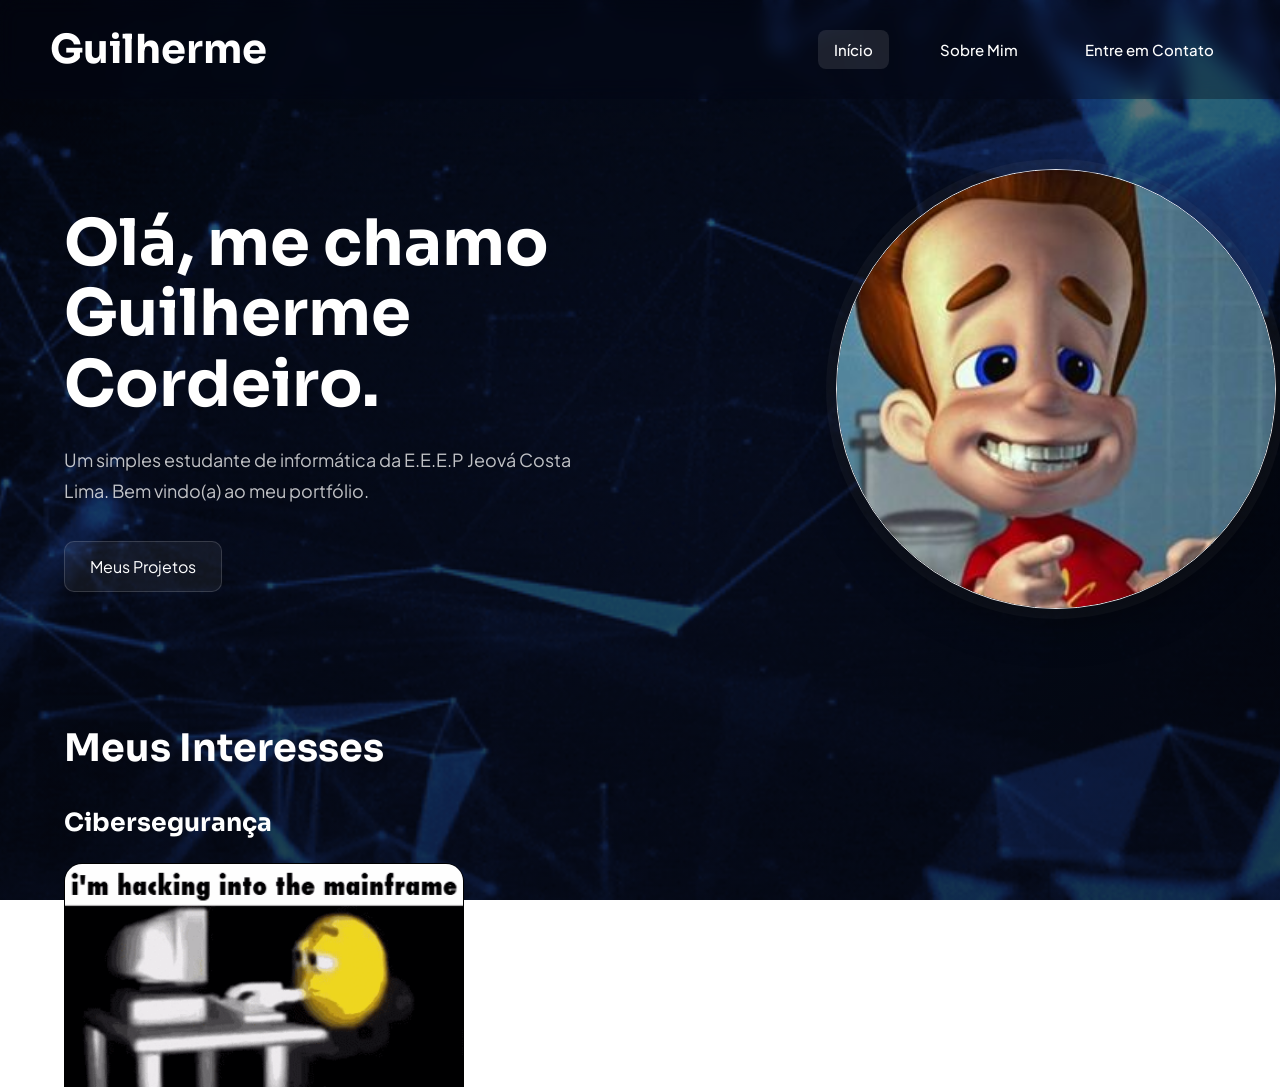
<file: index.html>
<!DOCTYPE html>
<html lang="pt-BR">

<head>
    <meta charset="UTF-8">
    <meta http-equiv="refresh" content="0; url=pages/home/">
    <title>Portfólio</title>
</head>

<body>
</body>

</html>
</file>
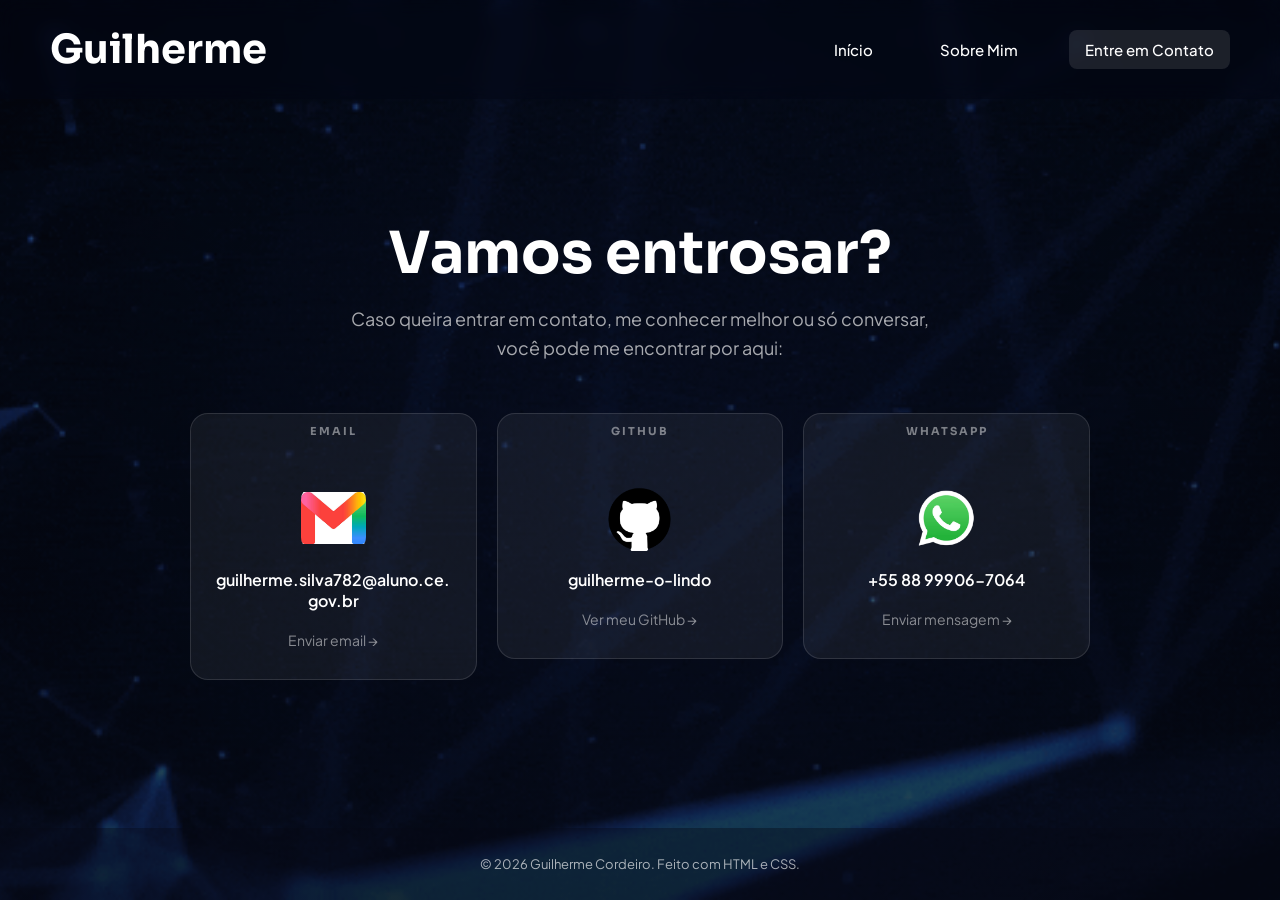
<file: pages/contato/index.html>
<!DOCTYPE html>
<html lang="pt-BR">

<head>
    <meta charset="UTF-8">
    <meta name="viewport" content="width=device-width, initial-scale=1.0">

    <link rel="stylesheet" href="../../css/main.css">
    <link rel="stylesheet" href="../../css/pages/contato.css">
    <link rel="shortcut icon" href="../../src/imgs/Favicon.ico" type="image/x-icon">

    <title>Meu Contato</title>
</head>

<body>
    <header class="nav_bar">
        <span>
            Guilherme
        </span>
        <nav>
            <a href="../home/index.html">Início</a>
            <a href="../sobre/index.html">Sobre Mim</a>
            <a href="../contato/index.html" class="ativado">Entre em Contato</a>
        </nav>
    </header>

    <main>
        <section>
            <h2>Vamos entrosar?</h2>

            <p class="subtitulo">
                Caso queira entrar em contato, me conhecer melhor ou só conversar,
                você pode me encontrar por aqui:
            </p>
        </section>

        <section aria-label="Formas de contato">

            <address class="contatos">

                <article class="contato">
                    <h2>EMAIL</h2>

                    <a href="mailto:guilherme.silva782@aluno.ce.gov.br">
                        <img src="../../src/imgs/Logos/LogoGmail.jpg" alt="Gmail">

                        <span class="contato-info">
                            guilherme.silva782@aluno.ce.gov.br
                        </span>

                        <span class="contato-acao">
                            Enviar email →
                        </span>
                    </a>
                </article>


                <article class="contato">
                    <h2>GITHUB</h2>

                    <a href="https://github.com/guilherme-o-lindo" target="_blank" rel="noopener noreferrer">

                        <img src="../../src/imgs/Logos/LogoGitHub.png" alt="GitHub">

                        <span class="contato-info">
                            guilherme-o-lindo
                        </span>

                        <span class="contato-acao">
                            Ver meu GitHub →
                        </span>
                    </a>
                </article>


                <article class="contato">
                    <h2>WHATSAPP</h2>

                    <a href="https://wa.me/5588999067064" target="_blank" rel="noopener noreferrer">

                        <img src="../../src/imgs/Logos/LogoWhatsApp.png" alt="WhatsApp">

                        <span class="contato-info">
                            +55 88 99906-7064
                        </span>

                        <span class="contato-acao">
                            Enviar mensagem →
                        </span>
                    </a>
                </article>

            </address>

        </section>

    </main>

    <footer>
        <p>© 2026 Guilherme Cordeiro. Feito com HTML e CSS.</p>
    </footer>

</body>

</html>
</file>
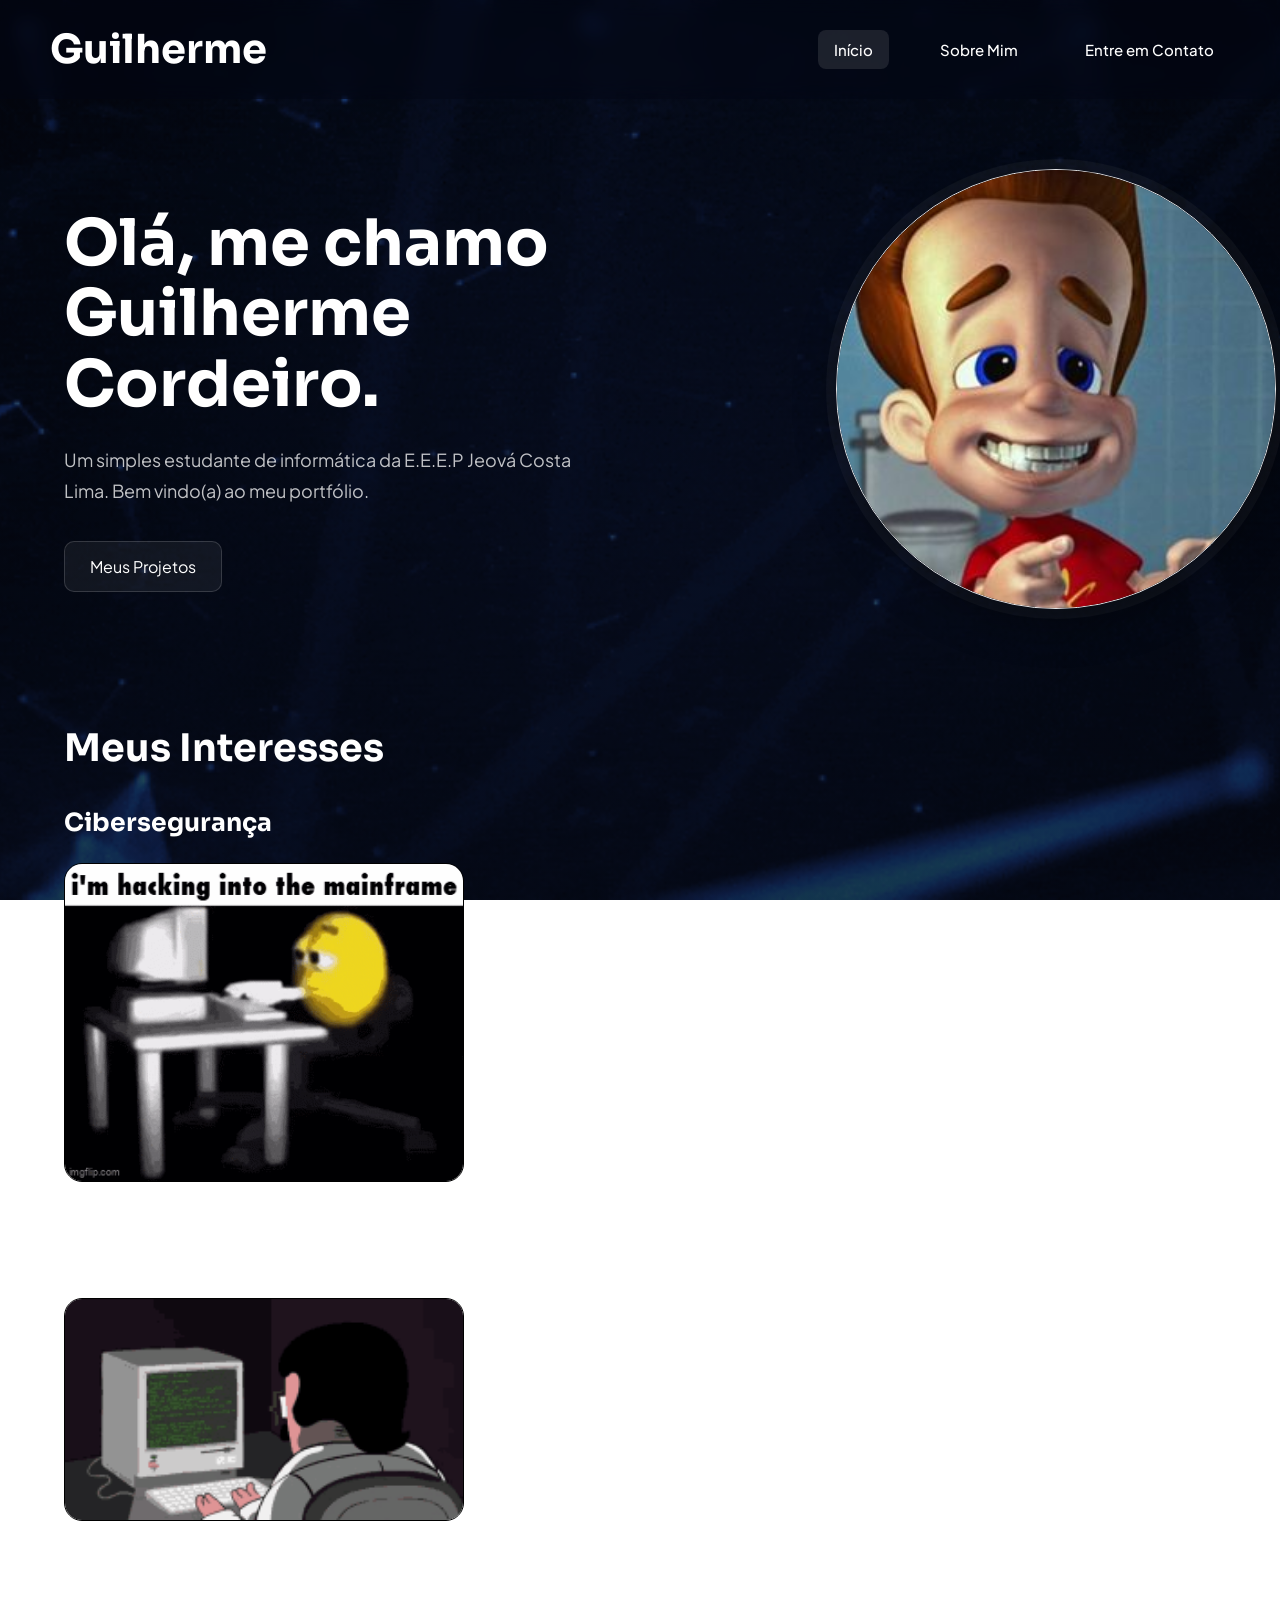
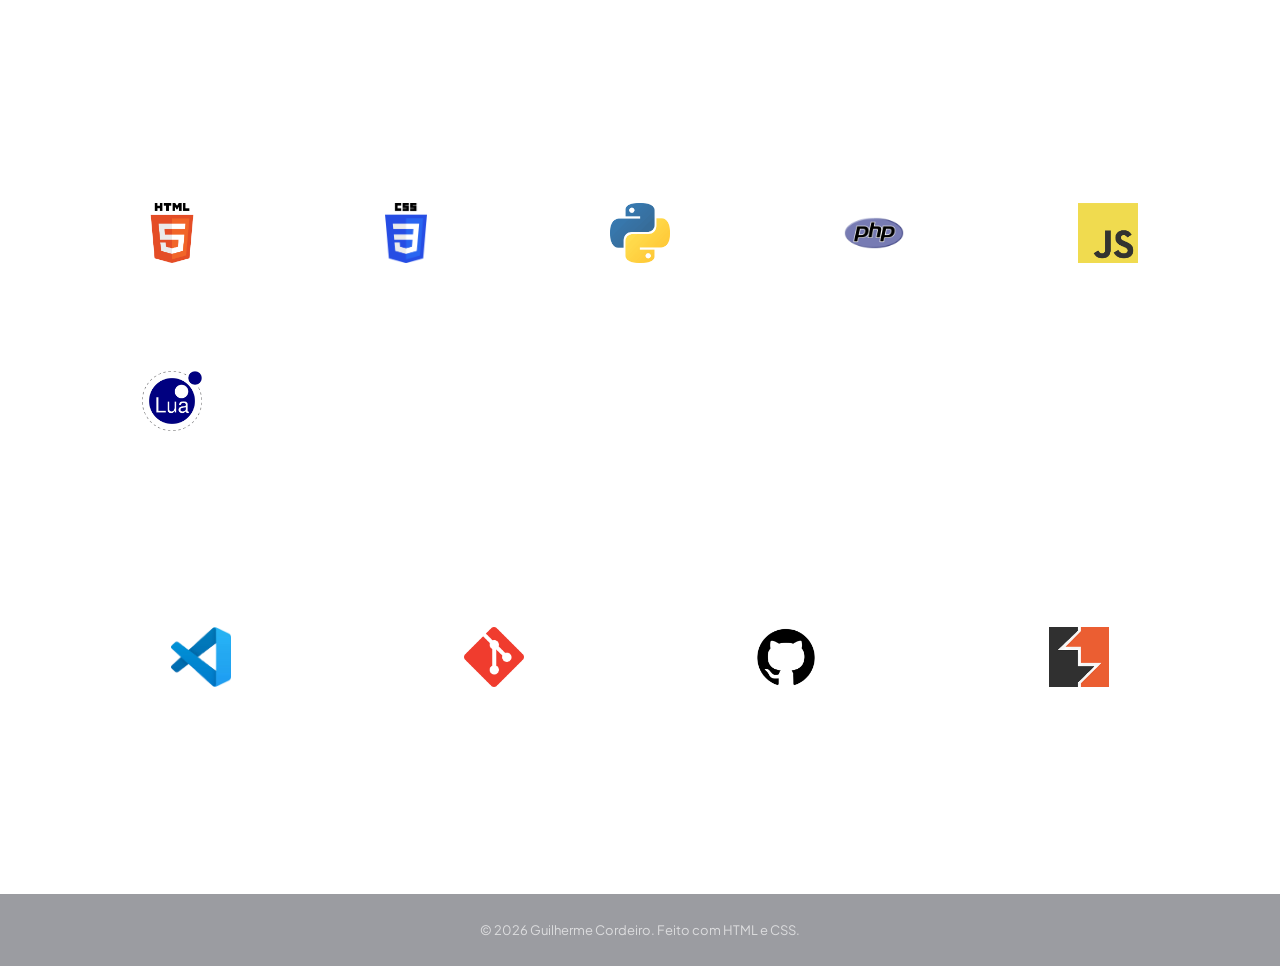
<file: pages/home/index.html>
<!DOCTYPE html>
<html lang="pt-BR">

<head>
    <meta charset="UTF-8">
    <meta name="viewport" content="width=device-width, initial-scale=1.0">

    <link rel="stylesheet" href="../../css/main.css">
    <link rel="stylesheet" href="../../css/pages/home.css">
    <link rel="shortcut icon" href="../../src/imgs/Favicon.ico" type="image/x-icon">

    <title>Início</title>
</head>

<body>
    <header class="nav_bar">
        <span>
            Guilherme
        </span>
        <nav>
            <a href="../home/index.html" class="ativado">Início</a>
            <a href="../sobre/index.html">Sobre Mim</a>
            <a href="../contato/index.html">Entre em Contato</a>
        </nav>
    </header>

    <main>
        <section class="informacoes">
            <section class="apresentacao">
                <img src="../../src/imgs/Avatar1.jpg" alt="" id="avatar">
                <h2>Olá, me chamo Guilherme Cordeiro.</h2>
                <p>Um simples estudante de informática da E.E.E.P Jeová Costa Lima. Bem vindo(a) ao meu portfólio.</p>
                <nav class="projetos">
                    <a href="https://github.com/guilherme-o-lindo?tab=repositories" target="_blank">Meus Projetos</a>
                </nav>
            </section>

            <section class="interesses">
                <h2>Meus Interesses</h2>

                <article>
                    <h3>Cibersegurança</h3>
                    <img src="../../src/gifs/Cibersegurança.gif" alt="">
                </article>

                <article>
                    <h3>Desenvolvedor de Software / DevSecOps</h3>
                    <img src="../../src/gifs/DesenvolvedorSoftware.gif" alt="">
                </article>
            </section>

            <section class="tecnologias">
                <h2>Tecnologias</h2>

                <article>
                    <h3>Linguagens de Programação</h3>
                    <ul class="lista_tecnologias">
                        <li>
                            <a href="https://developer.mozilla.org/pt-BR/docs/Web/HTML" target="_blank">
                                <span>HTML</span>
                                <img src="../../src/imgs/Logos/LogoHTML.png" alt="html logo">
                                <div class="tooltip">
                                    HTML (abreviação para a expressão inglesa HyperText Markup Language, que significa:
                                    "Linguagem
                                    de Marcação de Hipertexto") é uma linguagem de marcação utilizada na construção de
                                    páginas
                                    na
                                    Web.
                                </div>
                            </a>
                        </li>
                        <li>
                            <a href="https://developer.mozilla.org/pt-BR/docs/Web/CSS" target="_blank">
                                <span>CSS</span>
                                <img src="../../src/imgs/Logos/LogoCSS.png" alt="css logo">
                                <div class="tooltip">
                                    Folhas de Estilo em Cascata (CSS) é uma linguagem de folhas de estilo usada para
                                    especificar
                                    a
                                    apresentação e o estilo de um documento escrito em uma linguagem de marcação , como
                                    HTML. O
                                    CSS
                                    é uma tecnologia fundamental
                                    da World Wide Web, juntamente com HTML e JavaScript.
                                </div>
                            </a>
                        </li>
                        <li>
                            <a href="https://docs.python.org/pt-br/3/" target="_blank">
                                <span>Python</span>
                                <img src="../../src/imgs/Logos/LogoPython.png" alt="python logo">
                                <div class="tooltip">
                                    Python é uma linguagem de programação de alto nível e de propósito geral que
                                    enfatiza a
                                    legibilidade do código, a simplicidade e a facilidade de escrita com o uso de
                                    indentação
                                    significativa, uma extensa biblioteca padrão e coleta de lixo.
                                </div>
                            </a>
                        </li>
                        <li>
                            <a href="https://www.php.net/docs.php" target="_blank">
                                <span>PHP</span>
                                <img src="../../src/imgs/Logos/LogoPHP.png" alt="php logo">
                                <div class="tooltip">
                                    PHP (um acrônimo recursivo para "PHP: Hypertext Preprocessor", originalmente
                                    Personal Home
                                    Page)
                                    é uma linguagem interpretada livre, usada originalmente apenas para o
                                    desenvolvimento de
                                    aplicações presentes e atuantes no lado do servidor, capazes de gerar conteúdo
                                    dinâmico na
                                    World
                                    Wide Web.
                                </div>
                            </a>
                        </li>
                        <li>
                            <a href="https://developer.mozilla.org/pt-BR/docs/Web/JavaScript" target="_blank">
                                <span>JavaScript</span>
                                <img src="../../src/imgs/Logos/LogoJavaScript.png" alt="javascript logo">
                                <div class="tooltip">
                                    JavaScript (frequentemente abreviado como JS) é uma linguagem de programação
                                    interpretada
                                    estruturada, de script em alto nível com tipagem dinâmica fraca e multiparadigma
                                    (protótipos,
                                    orientado a objeto, imperativo e funcional).
                                </div>
                            </a>
                        </li>
                        <li>
                            <a href="https://www.lua.org/docs.html" target="_blank">
                                <span>Lua</span>
                                <img src="../../src/imgs/Logos/LogoLua.png" alt="lua logo">
                                <div class="tooltip">
                                    Lua é uma linguagem de programação interpretada, de script em alto nível, com
                                    tipagem
                                    dinâmica e
                                    multiparadigma, reflexiva e leve, projetada pela Tecgraf da PUC-Rio em 1993 para
                                    expandir
                                    aplicações em geral, de forma extensível (que une partes de um programa feitas em
                                    mais de
                                    uma
                                    linguagem), para prototipagem e para ser embarcada em softwares complexos, como
                                    jogos.
                                </div>
                            </a>
                        </li>
                    </ul>
                </article>

                <article>
                    <h3>Ferramentas</h3>
                    <ul class="lista_tecnologias">
                        <li>
                            <a href="https://code.visualstudio.com/docs" target="_blank">
                                <span>Visual Studio Code</span>
                                <img src="../../src/imgs/Logos/LogoVSCode.png" alt="vs code logo">
                                <div class="tooltip">
                                    O Visual Studio Code é um editor de código-fonte desenvolvido pela Microsoft para
                                    Windows,
                                    Linux
                                    e macOS.
                                </div>
                            </a>
                        </li>
                        <li>
                            <a href="https://git-scm.com/docs/git/pt_BR" target="_blank">
                                <span>Git</span>
                                <img src="../../src/imgs/Logos/LogoGit.png" alt="git logo">
                                <div class="tooltip">
                                    Git é um sistema de softwarede controle de versão distribuído capaz
                                    de gerenciar versões de código-fonte ou dados.
                                </div>
                            </a>
                        </li>
                        <li>
                            <a href="https://docs.github.com/pt" target="_blank">
                                <span>GitHub</span>
                                <img src="../../src/imgs/Logos/LogoGitHub.png" alt="github logo">
                                <div class="tooltip">
                                    O GitHub é uma plataforma de hospedagem de código-fonte e arquivos com controle de
                                    versão
                                    usando
                                    o Git.
                                </div>
                            </a>
                        </li>
                        <li>
                            <a href="https://portswigger.net/burp/documentation" target="_blank">
                                <span>Burp Suite</span>
                                <img src="../../src/imgs/Logos/LogoBurpSuite.png" alt="burp suite logo">
                                <div class="tooltip">
                                    Burp Suite é um software desenvolvido em Java pela PortSwigger, para a realização de
                                    testes
                                    de
                                    segurança em aplicações web.
                                </div>
                            </a>
                        </li>
                    </ul>
                </article>
            </section>
        </section>
    </main>

    <footer>
        <p>© 2026 Guilherme Cordeiro. Feito com HTML e CSS.</p>
    </footer>
</body>

</html>
</file>
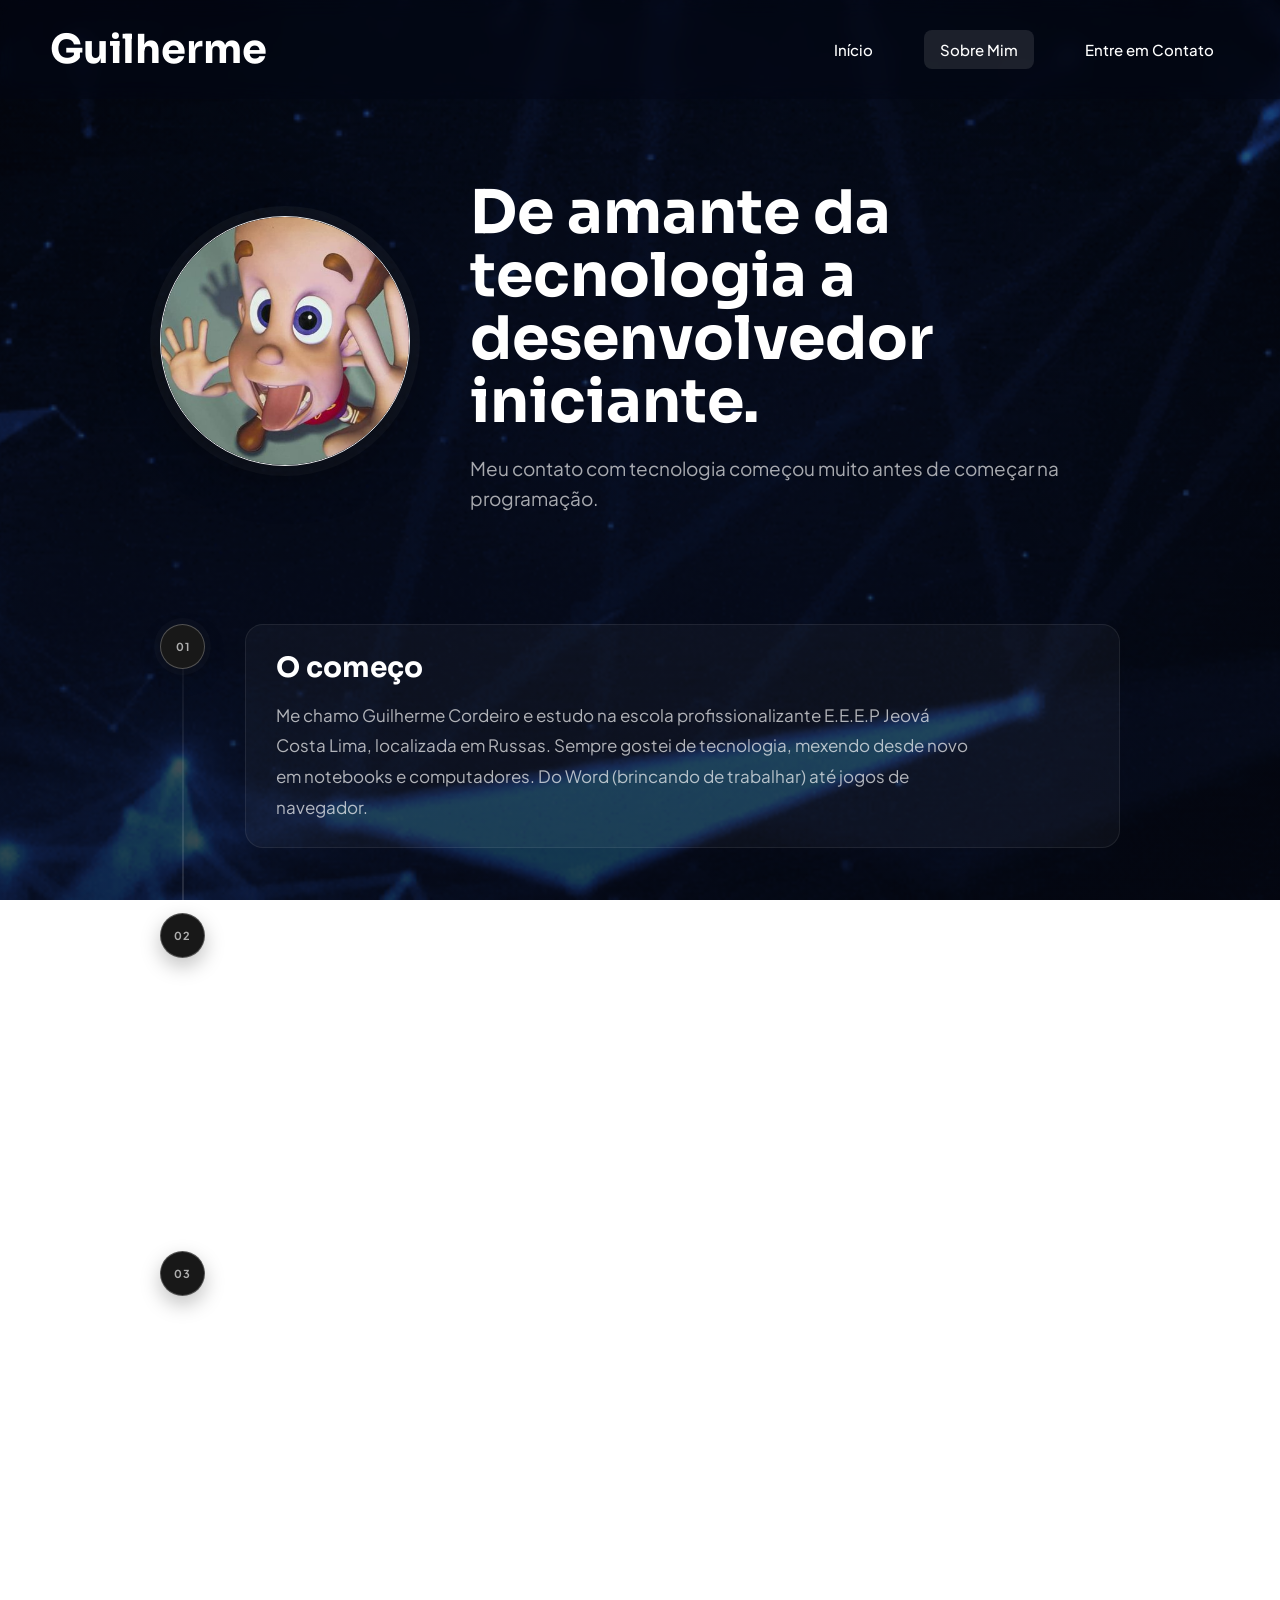
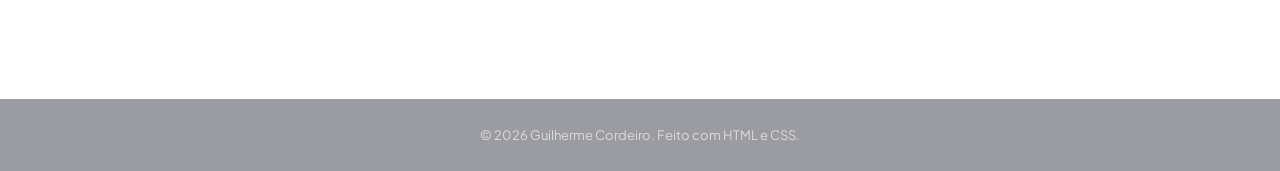
<file: pages/sobre/index.html>
<!DOCTYPE html>
<html lang="pt-BR">

<head>
    <meta charset="UTF-8">
    <meta name="viewport" content="width=device-width, initial-scale=1.0">

    <link rel="stylesheet" href="../../css/main.css">
    <link rel="stylesheet" href="../../css/pages/sobre.css">
    <link rel="shortcut icon" href="../../src/imgs/Favicon.ico" type="image/x-icon">

    <title>Sobre Mim</title>
</head>

<body>
    <header class="nav_bar">
        <span>
            Guilherme
        </span>
        <nav>
            <a href="../home/index.html">Início</a>
            <a href="../sobre/index.html" class="ativado">Sobre Mim</a>
            <a href="../contato/index.html">Entre em Contato</a>
        </nav>
    </header>

    <main>
        <section class="perfil">
            <img src="../../src/imgs/Avatar2.jpg" alt="Foto de Guilherme Cordeiro">

            <div class="perfil-intro">
                <h2>De amante da tecnologia a desenvolvedor iniciante.</h2>
                <p>
                    Meu contato com tecnologia começou muito antes de começar
                    na programação.
                </p>
            </div>
        </section>

        <section class="historia">

            <article class="historia-item">
                <span class="historia-numero">01</span>

                <div>
                    <h2>O começo</h2>

                    <p>
                        Me chamo Guilherme Cordeiro e estudo na escola profissionalizante
                        E.E.E.P Jeová Costa Lima, localizada em Russas. Sempre gostei de
                        tecnologia, mexendo desde novo em notebooks e computadores.
                        Do Word (brincando de trabalhar) até jogos de navegador.
                    </p>
                </div>
            </article>

            <article class="historia-item">
                <span class="historia-numero">02</span>

                <div>
                    <h2>Roblox & Luau</h2>

                    <p>
                        Comecei a ter contato de verdade com programação quando entrei
                        em contato com o Roblox Studio, aprendendo Luau, linguagem
                        desenvolvida pelo Roblox e derivada da linguagem brasileira Lua.
                    </p>

                    <p>
                        Desde então não parei mais. Aprendi várias coisas relevantes
                        com o Roblox que se aplicam a outras áreas, como arquitetura,
                        boas práticas, organização de projetos, etc.
                    </p>
                </div>
            </article>

            <article class="historia-item">
                <span class="historia-numero">03</span>

                <div>
                    <h2>Web & Cibersegurança</h2>

                    <p>
                        Depois do Roblox comecei a aprender Python, HTML e CSS sozinho,
                        aprendendo posteriormente conceitos de redes, web e
                        cibersegurança.
                    </p>

                    <p>
                        Atualmente tenho como objetivo continuar evoluindo e, futuramente,
                        ter um emprego como pentester web.
                    </p>
                </div>
            </article>

        </section>
    </main>

    <footer>
        <p>© 2026 Guilherme Cordeiro. Feito com HTML e CSS.</p>
    </footer>
</body>

</html>
</file>
<file: css/main.css>
@import url('https://fonts.googleapis.com/css2?family=Plus+Jakarta+Sans:wght@300;400;500;600;700&family=Sora:wght@400;500;600;700&display=swap');

* {
    box-sizing: border-box;
}

html {
    scroll-behavior: smooth;
}

body {
    margin: 0;
    min-height: 100vh;

    display: flex;
    flex-direction: column;

    background-image:
        linear-gradient(rgba(5, 8, 20, 0.55),
            rgba(5, 8, 20, 0.75)),
        url("../src/gifs/BackgroundGif.gif");

    background-position: center;
    background-repeat: no-repeat;
    background-size: cover;
    background-attachment: fixed;

    color: #fff;

    user-select: none;
}

address {
    font-style: normal;
}

input, textarea, a, button {
    user-select: text;
}

h1, h2, h3 {
    font-family: "Sora", sans-serif;
    color: #fff;
}

p, a, li, span {
    font-family: "Plus Jakarta Sans", sans-serif;
}

p {
    line-height: 1.7;
}

a {
    color: #fff;
    text-decoration: none;
    transition: 0.25s ease;
}

a:hover {
    opacity: 0.7;
}


/* Header */

.nav_bar {
    width: 100%;
    padding: 24px 50px;

    display: flex;
    align-items: center;
    justify-content: space-between;

    background: rgba(5, 8, 20, 0.35);
    backdrop-filter: blur(10px);
}

.nav_bar nav {
    display: flex;
    justify-content: flex-end;
    align-items: center;
    gap: 35px;
}

.nav_bar nav a {
    font-size: 15px;
    font-weight: 500;

    padding: 10px 16px;

    border-radius: 8px;
}

.nav_bar nav a:hover {
    background: rgba(255, 255, 255, 0.1);
    opacity: 1;
}

.nav_bar nav a.ativado {
    background: rgba(255, 255, 255, 0.1);
    opacity: 1;
}


/* Main */

main {
    width: min(1200px, 90%);
    margin: 0 auto;
    padding: 70px 0;

    flex: 1;
}


/* Footer */

footer {
    margin-top: 60px;
    padding: 25px;

    text-align: center;

    background: rgba(5, 8, 20, 0.4);
}

footer p {
    margin: 0;

    font-size: 13px;
    opacity: 0.65;
}

/* Marca */

.nav_bar span {
    display: flex;
    align-items: center;
    gap: 25px;

    font-size: 40px;
    font-weight: 700;

    font-family: "Sora", sans-serif;
    color: #fff;
}
</file>
<file: css/pages/contato.css>
main {
    text-align: center;
    padding: 70px 20px;
}

main h2 {
    font-size: clamp(40px, 6vw, 58px);
    margin-bottom: 15px;
}

.subtitulo {
    max-width: 600px;
    margin: 0 auto 50px;

    font-size: 18px;
    line-height: 1.6;

    color: rgba(255, 255, 255, 0.65);
}


/* Cards */

.contatos {
    display: grid;
    grid-template-columns: repeat(auto-fit, minmax(230px, 1fr));

    gap: 20px;

    max-width: 900px;
    margin: 0 auto;

    align-items: start;
}

.contato {
    border: 1px solid rgba(255, 255, 255, 0.12);
    border-radius: 18px;

    background: rgba(255, 255, 255, 0.06);

    transition:
        transform 0.3s ease,
        border-color 0.3s ease,
        box-shadow 0.3s ease;
}


/* Link */

.contato > a {
    display: flex;
    flex-direction: column;
    align-items: center;

    width: 100%;
    height: 100%;

    padding: 30px 25px;

    text-align: center;

    color: inherit;
    text-decoration: none;
}


/* Hover */

.contato:hover {
    transform: translateY(-8px);

    border-color: rgba(255, 255, 255, 0.25);
}


/* Tipo */

.contato h2 {
    margin: 10px 0 18px;

    font-size: 11px;
    font-weight: 700;
    letter-spacing: 2px;

    color: rgba(255, 255, 255, 0.45);
}


/* Logo */

.contato img {
    width: 65px;
    height: 65px;

    object-fit: contain;

    margin-bottom: 18px;

    border-radius: 14px;
}


/* Informação */

.contato-info {
    font-size: 16px;
    font-weight: 600;

    color: white;

    word-break: break-word;
}


/* Ação */

.contato-acao {
    margin-top: 20px;

    font-size: 14px;

    color: rgba(255, 255, 255, 0.5);

    transition: color 0.25s ease;
}
</file>
<file: css/pages/home.css>
/* Apresentação */

.apresentacao {
    min-height: 450px;
    padding: 40px 0;

    display: flow-root;
}

#avatar {
    float: right;

    width: 440px;
    height: 440px;

    object-fit: cover;
    border-radius: 50%;

    margin-right: -60px;
    margin-top: -40px;

    border: 1px solid rgba(255, 255, 255, 0.9);

    box-shadow:
        0 15px 40px rgba(0, 0, 0, 0.35),
        0 0 0 10px rgba(255, 255, 255, 0.04);

    transition:
        transform 0.25s ease;
}

#avatar:hover {
    transform: scale(1.05);
}

.apresentacao h2 {
    margin: 0 0 25px 0;

    max-width: 650px;

    font-size: clamp(42px, 5vw, 64px);
    line-height: 1.1;
}

.apresentacao p {
    margin: 0;

    max-width: 520px;

    font-size: 18px;
    color: rgba(255, 255, 255, 0.75);
}


/* Seções */

.interesses>h2,
.tecnologias>h2 {
    margin-top: 55px;
    margin-bottom: 35px;
    padding-top: 20px;
    font-size: 38px;
}

.interesses article h3,
.tecnologias article h3 {
    font-size: 25px;
}

/* Gifs */

.interesses article img {
    display: block;

    width: 100%;
    max-width: 400px;
    height: auto;

    margin: 25px 0 60px;

    border-radius: 18px;

    border: 0.1px solid black;

    transition:
        transform 0.35s ease;
}

.interesses article img:hover {
    transform: translateY(-8px) scale(1.02) rotate(-1deg);
}


/* Tecnologias */

.lista_tecnologias {
    display: grid;

    grid-template-columns: repeat(auto-fit, minmax(180px, 1fr));

    gap: 18px;

    padding: 0;
    margin: 25px 0 50px;

    list-style: none;
}

.lista_tecnologias li {
    position: relative;

    min-height: 150px;

    display: flex;
    flex-direction: column;
    justify-content: center;
    align-items: center;

    gap: 15px;
    padding: 20px;

    border: 0.25px solid rgba(255, 255, 255, 0.1);
    border-radius: 14px;

    background: rgba(255, 255, 255, 0.06);

    backdrop-filter: blur(10px);

    transition:
        transform 0.25s ease,
        background 0.25s ease,
        border-color 0.25s ease;
}

.lista_tecnologias li a {
    width: 100%;
    height: 100%;

    display: flex;
    flex-direction: column;
    justify-content: center;
    align-items: center;

    gap: 15px;

    color: inherit;
    text-decoration: none;
}

.lista_tecnologias li:hover {
    position: relative;

    transform: translateY(-5px);

    background: rgba(255, 255, 255, 0.1);
    border-color: rgba(255, 255, 255, 0.25);

    z-index: 10;
}

.lista_tecnologias span {
    font-weight: 600;
}

.lista_tecnologias img {
    width: 60px;
    height: 60px;

    object-fit: contain;
}

.tooltip {
    position: absolute;

    left: 50%;
    bottom: -10px;

    transform: translate(20px, 10px);

    width: 220px;

    padding: 15px;

    border: 0.1px solid rgba(255, 255, 255, 0.1);
    border-radius: 14px;

    background: rgba(20, 20, 20, 0.75);

    color: rgba(255, 255, 255, 1);

    font-size: 10px;
    line-height: 1.5;

    opacity: 0;
    visibility: hidden;

    pointer-events: none;

    transition:
        opacity 0.25s ease,
        transform 0.25s ease,
        visibility 0.25s ease;

    z-index: 20;
}

.lista_tecnologias li:hover .tooltip {
    opacity: 1;
    visibility: visible;

    transform: translate(20px, -80px);
}


/* Projetos */

.projetos {
    display: flex;
    justify-content: left;
    gap: 20px;

    margin-top: 35px;
}

.projetos a {
    padding: 14px 25px;

    border: 1px solid rgba(255, 255, 255, 0.15);
    border-radius: 10px;

    background: rgba(255, 255, 255, 0.06);

    transition: 0.25s ease;
}

.projetos a:hover {
    transform: translateY(-3px);

    background: rgba(255, 255, 255, 0.12);
}
</file>
<file: css/pages/sobre.css>
main {
    max-width: 1000px;
    margin: 0 auto;
    padding: 70px 20px;
}


/* Introdução */

.perfil {
    display: flex;
    align-items: center;
    gap: 60px;

    margin-bottom: 100px;
}

.perfil img {
    width: 250px;
    height: 250px;

    flex-shrink: 0;

    object-fit: cover;
    
    border-radius: 50%;

    border: 1px solid rgba(255, 255, 255, 0.9);

    box-shadow:
        0 15px 40px rgba(0, 0, 0, 0.35),
        0 0 0 10px rgba(255, 255, 255, 0.04);

    transition:
        transform 0.25s ease
}

.perfil img:hover {
    transform: scale(1.05);
}


.rotulo {
    font-size: 12px;
    font-weight: 700;
    letter-spacing: 3px;

    color: rgba(255, 255, 255, 0.45);
}

.perfil h2 {
    margin: 12px 0 20px;

    font-size: clamp(40px, 5vw, 60px);

    line-height: 1.05;
}

.perfil-intro p {
    margin: 0;

    font-size: 19px;
    line-height: 1.6;

    color: rgba(255, 255, 255, 0.65);
}


/* História */

.historia {
    position: relative;
    padding: 10px 0;
}

/* Linha */

.historia::before {
    content: "";

    position: absolute;

    top: 25px;
    bottom: 25px;
    left: 22px;

    width: 2px;

    background: linear-gradient(to bottom,
            rgba(255, 255, 255, 0.03),
            rgba(255, 255, 255, 0.2),
            rgba(255, 255, 255, 0.03));
}


/* Item */

.historia-item {
    position: relative;

    display: grid;
    grid-template-columns: 45px 1fr;

    column-gap: 40px;

    margin-bottom: 65px;
}


/* Número */

.historia-numero {
    position: relative;
    z-index: 2;

    display: flex;

    align-items: center;
    justify-content: center;

    width: 45px;
    height: 45px;

    border-radius: 50%;

    background: #181818;

    border: 1px solid rgba(255, 255, 255, 0.25);

    font-size: 11px;
    font-weight: 700;
    letter-spacing: 1px;

    color: rgba(255, 255, 255, 0.65);

    box-shadow:
        0 0 0 6px rgba(255, 255, 255, 0.02),
        0 8px 20px rgba(0, 0, 0, 0.25);

    transition:
        transform 0.3s ease,
        border-color 0.3s ease,
        color 0.3s ease;
}


/* Bloco de texto */

.historia-item>div {
    padding: 25px 30px;

    border: 1px solid rgba(255, 255, 255, 0.08);
    border-radius: 18px;

    background: rgba(255, 255, 255, 0.035);

    transition:
        transform 0.3s ease,
        border-color 0.3s ease,
        background 0.3s ease,
        box-shadow 0.3s ease;
}


/* Hover */

.historia-item:hover .historia-numero {
    transform: scale(1.08);

    border-color: rgba(255, 255, 255, 0.45);

    color: white;
}

.historia-item:hover>div {
    transform: translateX(6px);

    border-color: rgba(255, 255, 255, 0.18);

    background: rgba(255, 255, 255, 0.055);

    box-shadow:
        0 15px 35px rgba(0, 0, 0, 0.18);
}


/* Títulos */

.historia-item h2 {
    margin: 0 0 15px;

    font-size: 28px;
}


/* Texto */

.historia-item p {
    max-width: 700px;

    margin: 0 0 18px;

    font-size: 17px;
    line-height: 1.8;

    color: rgba(255, 255, 255, 0.68);
}

.historia-item p:last-child {
    margin-bottom: 0;
}
</file>
